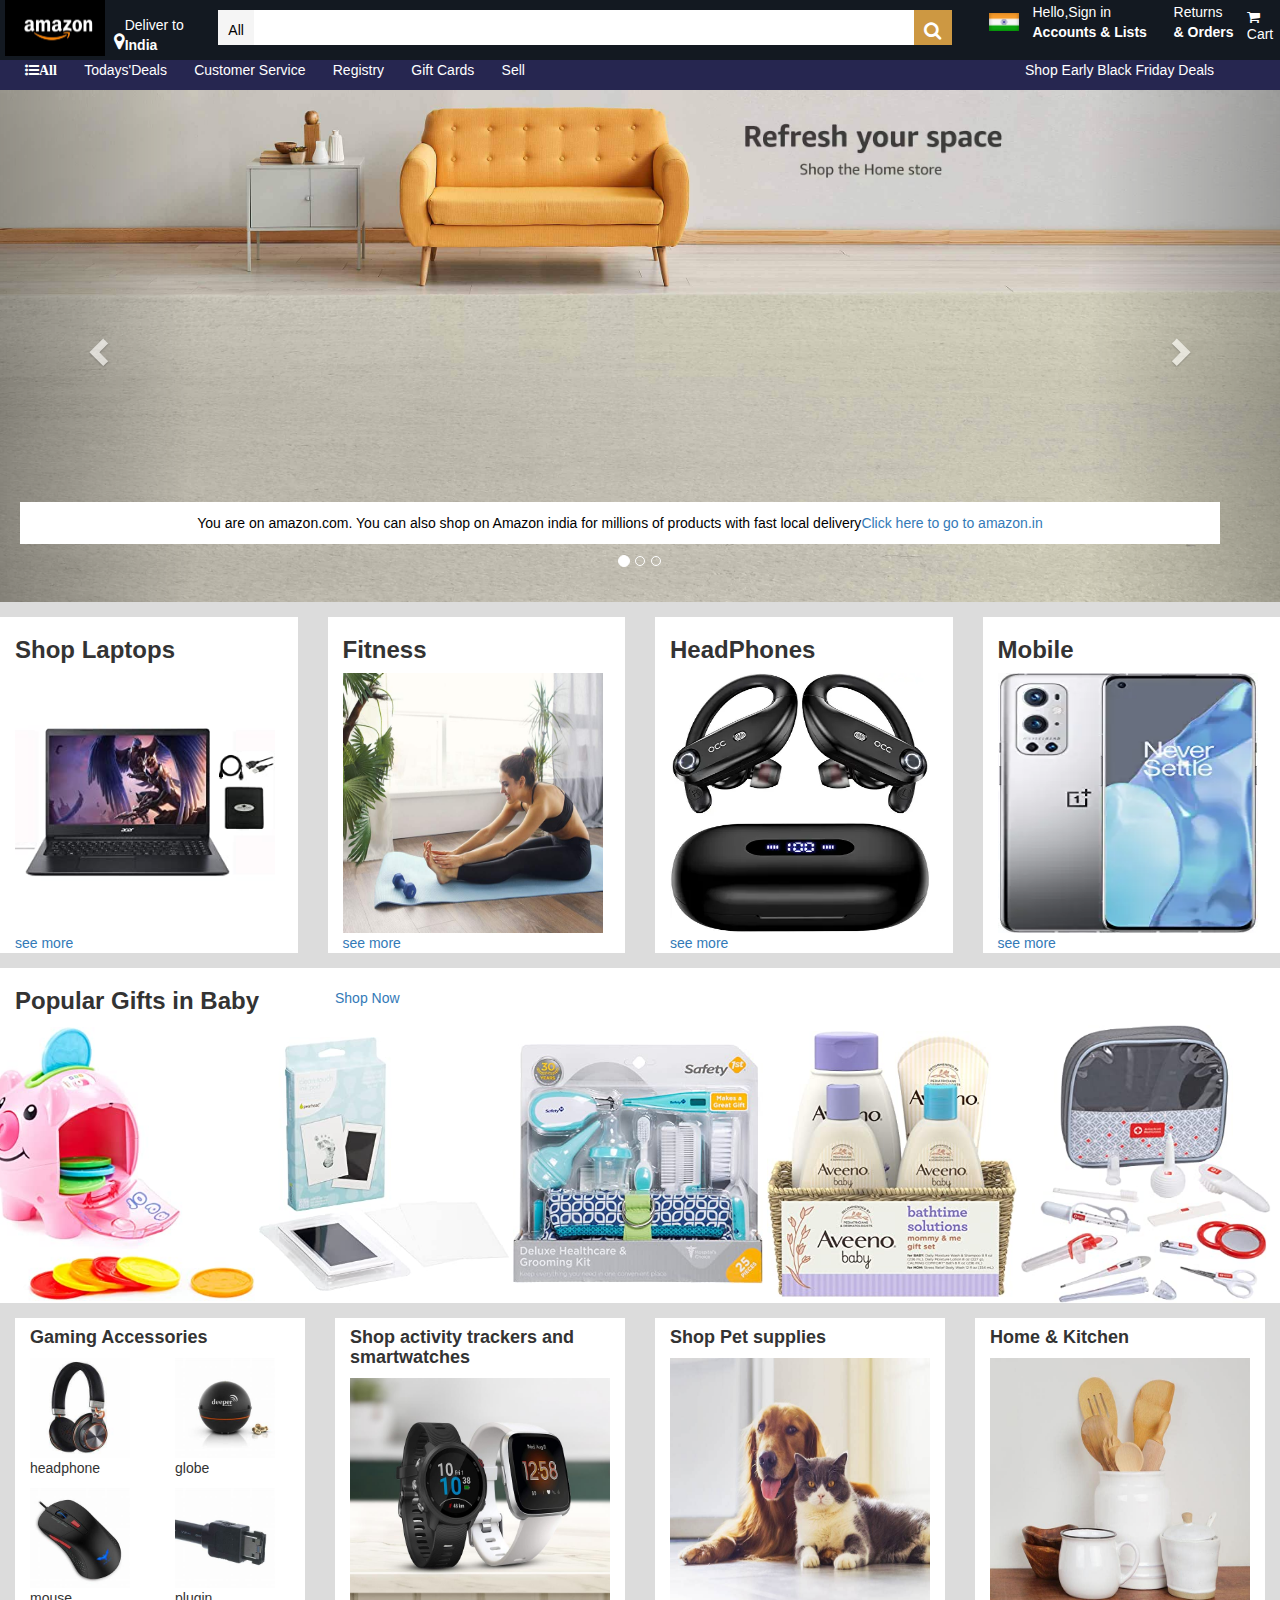
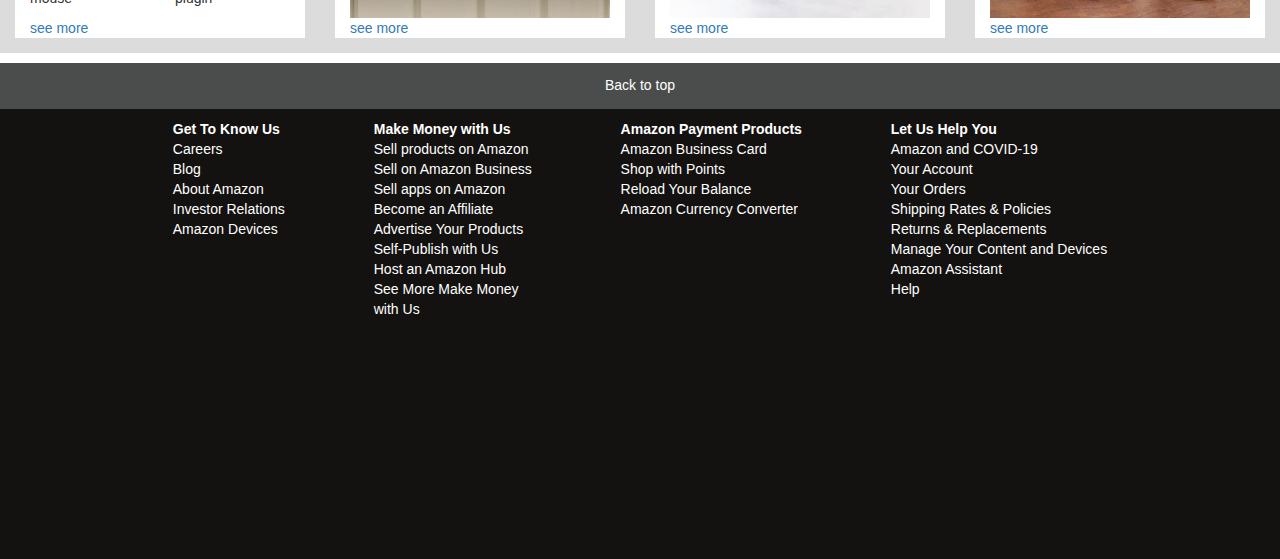
<file: index.html>
<!DOCTYPE html>
<html lang="en">

<head>
    <style>
        .cccc {
            border: 1px solid white;
            background: white;
            color: black;
            position: absolute;
            margin-top: -100px;
            padding: 10px;
            width: 1200px;
            margin-left: 20px;
            text-align: center;
        }
    </style>

    <title>Document</title>
    <link rel="stylesheet" href="https://cdnjs.cloudflare.com/ajax/libs/font-awesome/4.7.0/css/font-awesome.min.css">
    <link href="style.css" rel="stylesheet">
    <link rel="stylesheet" href="https://maxcdn.bootstrapcdn.com/bootstrap/3.4.1/css/bootstrap.min.css">
    <script src="https://ajax.googleapis.com/ajax/libs/jquery/3.5.1/jquery.min.js"></script>
    <script src="https://maxcdn.bootstrapcdn.com/bootstrap/3.4.1/js/bootstrap.min.js"></script>
    
    <link href="https://maxcdn.bootstrapcdn.com/bootstrap/4.5.2/css/bootstrap.min.css">
    <script src="https://ajax.googleapis.com/ajax/libs/jquery/3.5.1/jquery.min.js"></script>
    <script src="https://cdnjs.cloudflare.com/ajax/libs/popper.js/1.16.0/umd/popper.min.js"></script>
    <script src="https://maxcdn.bootstrapcdn.com/bootstrap/4.5.2/js/bootstrap.min.js"></script>


</head>
</head>

<body>
    <div class="main">
        <div class="header">
            <div class="row">
                <div class="col-sm-2 header_logo">
                    <div class="logo-1">
                        <a href="index.html"> <img src="images/amglogo.jpg" class="logo h11" alt=""></a>

                    </div>
                    <div class="head-data h11">
                        <i class="fa fa-map-marker fa-lg icon loc"></i>
                        <div class="content ">
                            <span class="text-white">Deliver to</span>
                            <span class="text-white"><b>India</b></span>
                        </div>
                    </div>

                </div>
                <div class="col-sm-7 header_input">
                    <span class="bg-secondary all">All</span>
                    <input class="input" type="text">
                    <div class="search">
                        <i class="fa fa-search fa-lg searchicon"></i>
                    </div>

                </div>
                <div class="col-sm-3 header_part3">
                    <div class="flag">
                        <img src="images/flag.jfif" width="30">
                    </div>
                    <div class="header_sign h11">
                        <a href="sign.html"><span class="hov">Hello,Sign in</span></a>
                        <a href="sign.html"><span><b class="hov">Accounts & Lists</b></span></a>
                    </div>
                    <div class="drop">
                        <i class="fas fa-caret-square-down"></i>
                    </div>


                    <div class="header_return h11">
                        <a href="signin.html"><span class="hov">Returns</span></a>
                        <a href="signin.html"><span><b class="hov">& Orders</b></span></a>
                    </div>
                    <div class="cart h11">
                        <i class="fa fa-shopping-cart" aria-hidden="true"></i>
                        <a href="cart.html"> <span class="hov">Cart</span></i></a>
                    </div>
                </div>
            </div>
        </div>
        <div class="row menu-bar">
            <div class="col">
                <ul class="list">
                    <div class="ss" style="width: 500px;">
                        <li><a href="#"><i class="fa fa-list-ul" aria-hidden="true"><b>All</b></i></a></li>
                        <li><a href="#" class="h11">Todays'Deals</a></li>
                        <li><a href="#" class="h11">Customer Service</a></li>
                        <li><a href="#" class="h11">Registry</a></li>
                        <li><a href="#" class="h11">Gift Cards</a></li>
                        <li><a href="#" class="h11">Sell</a></li>
                    </div>
                    <div class="last h11" style="text-align: right; margin-left:500px;">
                        <li><a href="#">Shop Early Black Friday Deals</a></li>
                    </div>
                </ul>
            </div>
        </div>
        <div>
            <div id="myCarousel" class="carousel slide" data-ride="carousel">
                <ol class="carousel-indicators">
                    <li data-target="#myCarousel" data-slide-to="0" class="active"></li>
                    <li data-target="#myCarousel" data-slide-to="1"></li>
                    <li data-target="#myCarousel" data-slide-to="2"></li>
                </ol>

                <!-- Wrapper for slides -->
                <div class="carousel-inner">
                    <div class="item active">
                        <img src="images/carosel5.jpg" alt="Los Angeles" style="width:100%;">
                    </div>

                    <div class="item">
                        <img src="images/carosel2.jpg" alt="Chicago" style="width:100%;">
                    </div>

                    <div class="item">
                        <img src="images/carosel1.jpg" alt="New york" style="width:100%;">
                    </div>
                </div>

                <!-- Left and right controls  -->
                <a class="left carousel-control" href="#myCarousel" data-slide="prev">
                    <span class="glyphicon glyphicon-chevron-left"></span>
                    <span class="sr-only">Previous</span>
                </a>
                <a class="right carousel-control" href="#myCarousel" data-slide="next">
                    <span class="glyphicon glyphicon-chevron-right"></span>
                    <span class="sr-only">Next</span>
                </a>
            </div>
        </div>
        <div class="middle">
            <p class="cccc">You are on amazon.com. You can also shop on Amazon india for millions of products with fast
                local delivery<a>Click here to go to amazon.in</a></p>
        </div>
        <div class="row">
            <div class="col-sm-3" style="border:15px solid gainsboro">
                <h3><b>Shop Laptops</b></h3>
                <img src="images/laptop11.jpg" width="260">
                <a href="product.html">see more</a>
            </div>
            <div class="col-sm-3" style="border:15px solid gainsboro">
                <h3><b>Fitness</b></h3>
                <img src="images/homefit.jpg" width="260" height="260">
                <a href="product2.html">see more</a>
            </div>
            <div class="col-sm-3" style="border:15px solid gainsboro">
                <h3><b>HeadPhones</b></h3>
                <img src="images/h2.png" width="260"height="260">
                <a href="#">see more</a>
            </div>
            <div class="col-sm-3" style="border:15px solid gainsboro">
                <h3><b>Mobile</b></h3>
                <img src="images/m6.png" width="260" height="260">
                <a href="product1.html">see more</a>
            </div>
        </div>
        <!-- //gaming for babies// -->
        <div class="row container-fluid">
            <div class="col-sm-3">
                <h3><b>Popular Gifts in Baby</b></h3>
            </div>
            <div class="col-sm-1"><br><a href="#">Shop Now</a></div></div>
        </div>
        <div class="row">
            <div class="col">
                <img src="images/b1.jpg" width="270px">
                <img src="images/b2.jpg" width="250px">
                <img src="images/b3.jpg" width="250px">
                <img src="images/b4.jpg" width="250px">
                <img src="images/b5.jpg" width="250px">
            </div>
        </div>
        <div class="row container-fluid">
            <div class="col-sm-3" style="border:15px solid gainsboro">
                <h4><b>Gaming Accessories</b></h4>
                <div class="row">
                    <div class="col-sm-6">
                        <img src="images/gam6.jfif" width="100">
                        <p>headphone</p>
                    </div>
                    <div class="col-sm-6">
                        <img src="images/gam2.jfif" width="100">
                        <p>globe</p>
                    </div>
                </div>
                <div class="row">
                    <div class="col-sm-6">
                        <img src="images/gam3.jfif" width="100">
                        <p>mouse</p>
                    </div>
                    <div class="col-sm-6">
                        <img src="images/gam5.jfif" width="100">
                        <p>plugin</p>
                    </div>
                </div>
                <a href="#">see more</a>
            </div>
            <div class="col-sm-3" style="border:15px solid gainsboro">
                <h4><b>Shop activity trackers and smartwatches</b></h4>
                <img src="images/watch.jpg" width="260"  height="240">
                <a href="#">see more</a>
            </div>
            <div class="col-sm-3" style="border:15px solid gainsboro">
                <h4><b>Shop Pet supplies</b></h4>
                <img src="images/pet.jpg" width="260" height="260">
                <a href="#">see more</a>
            </div>
            <div class="col-sm-3" style="border:15px solid gainsboro">
                <h4><b>Home & Kitchen</b></h4>
                <img src="images/kitchen.jpg" width="260" height="260">
                <a href="#">see more</a>
            </div>
        </div>

        <div class="footer">
            <div class="row p-4" style="margin-bottom: -10px;">
                <h5 class='text'>Back to top</h5>
            </div>
            <div class='row row_footer2'>
                <div class='col col_foot1'>
                    <span><b>Get To Know Us</b></span>
                    <span>Careers</span>
                    <span>Blog</span>
                    <span>About Amazon</span>
                    <span>Investor Relations</span>
                    <span>Amazon Devices</span>
                </div>
                <div class='col col_foot2'>
                    <span><b>Make Money with Us</b></span>
                    <span>Sell products on Amazon</span>
                    <span>Sell on Amazon Business</span>
                    <span>Sell apps on Amazon</span>
                    <span>Become an Affiliate</span>
                    <span>Advertise Your Products</span>
                    <span>Self-Publish with Us</span>
                    <span>Host an Amazon Hub</span>
                    <span>See More Make Money </span>
                    <span>with Us</span>

                </div>
                <div class='col col_foot3'>
                    <span><b>Amazon Payment Products</b></span>
                    <span>Amazon Business Card</span>
                    <span>Shop with Points</span>
                    <span>Reload Your Balance</span>
                    <span>Amazon Currency Converter</span>

                </div>
                <div class='col col_foot4'>
                    <span><b>Let Us Help You</b></span>
                    <span>Amazon and COVID-19</span>
                    <span> Your Account</span>
                    <span>Your Orders</span>
                    <span>Shipping Rates & Policies</span>
                    <span>Returns & Replacements</span>
                    <span>Manage Your Content and Devices</span>
                    <span> Amazon Assistant</span>
                    <span>Help</span>
                </div>
            </div>

        </div>
    </div>
</body>

</html>
</file>
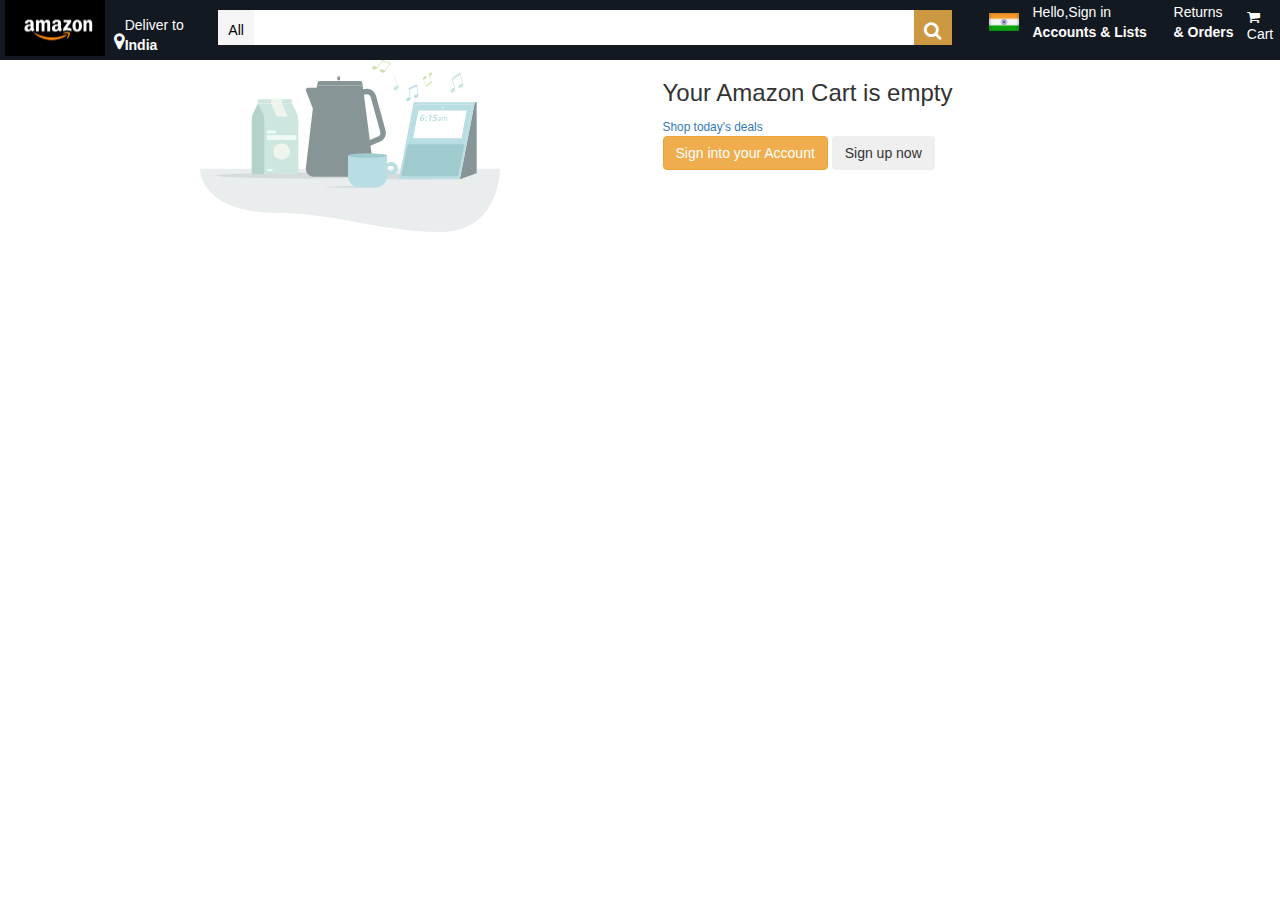
<file: cart.html>
<!DOCTYPE html>
<html lang="en">
<head>
    <meta charset="UTF-8">
    <meta http-equiv="X-UA-Compatible" content="IE=edge">
    <meta name="viewport" content="width=device-width, initial-scale=1.0">
    <title>Document</title>
    <link rel="stylesheet" href="https://cdnjs.cloudflare.com/ajax/libs/font-awesome/4.7.0/css/font-awesome.min.css">
    <link href="style.css" rel="stylesheet">
    <link rel="stylesheet" href="https://maxcdn.bootstrapcdn.com/bootstrap/3.4.1/css/bootstrap.min.css">
    <script src="https://ajax.googleapis.com/ajax/libs/jquery/3.5.1/jquery.min.js"></script>
    <script src="https://maxcdn.bootstrapcdn.com/bootstrap/3.4.1/js/bootstrap.min.js"></script>
    <link href="https://maxcdn.bootstrapcdn.com/bootstrap/4.5.2/css/bootstrap.min.css">
    <script src="https://ajax.googleapis.com/ajax/libs/jquery/3.5.1/jquery.min.js"></script>
    <script src="https://cdnjs.cloudflare.com/ajax/libs/popper.js/1.16.0/umd/popper.min.js"></script>
    <script src="https://maxcdn.bootstrapcdn.com/bootstrap/4.5.2/js/bootstrap.min.js"></script>
</head>
<body>
    <div class="header">
        <div class="row">
            <div class="col-sm-2 header_logo">
                <div class="logo-1">
                    <a href="index.html"> <img src="images/amglogo.jpg" class="logo h11" alt=""></a>

                </div>
                <div class="head-data h11">
                    <i class="fa fa-map-marker fa-lg icon loc"></i>
                    <div class="content ">
                        <span class="text-white">Deliver to</span>
                        <span class="text-white"><b>India</b></span>
                    </div>
                </div>

            </div>
            <div class="col-sm-7 header_input">
                <span class="bg-secondary all">All</span>
                <input class="input" type="text">
                <div class="search">
                    <i class="fa fa-search fa-lg searchicon"></i>
                </div>

            </div>
            <div class="col-sm-3 header_part3">
                <div class="flag">
                    <img src="images/flag.jfif" width="30">
                </div>
                <div class="header_sign h11">
                    <a href="sign.html"><span class="hov">Hello,Sign in</span></a>
                    <a href="sign.html"><span><b class="hov">Accounts & Lists</b></span></a>
                </div>
                <div class="drop">
                    <i class="fas fa-caret-square-down"></i>
                </div>


                <div class="header_return h11">
                    <a href="signin.html"><span class="hov">Returns</span></a>
                    <a href="signin.html"><span><b class="hov">& Orders</b></span></a>
                </div>
                <div class="cart h11">
                    <i class="fa fa-shopping-cart" aria-hidden="true"></i>
                   <a href="cart.html"> <span class="hov">Cart</span></i></a>
                </div>
            </div>
        </div>
    </div>
   <div class="cartbox" style="margin-left: 200px;">
    <div class="row">
        <div class="col-sm-5">
            <img src="images/mug.svg" width="300px">
        </div>
        <div class="col-sm-6">
            <h3>Your Amazon Cart is empty</h3>
           <a href="#"> <small> Shop today's deals</small></a>
           <div class="signup">
            <button type="button" class="btn btn-warning">Sign into your Account</button>
            <button type="button" class="btn btn-light">Sign up now</button>
           </div>
        </div>
    </div>
   </div>
</body>
</html>
</file>
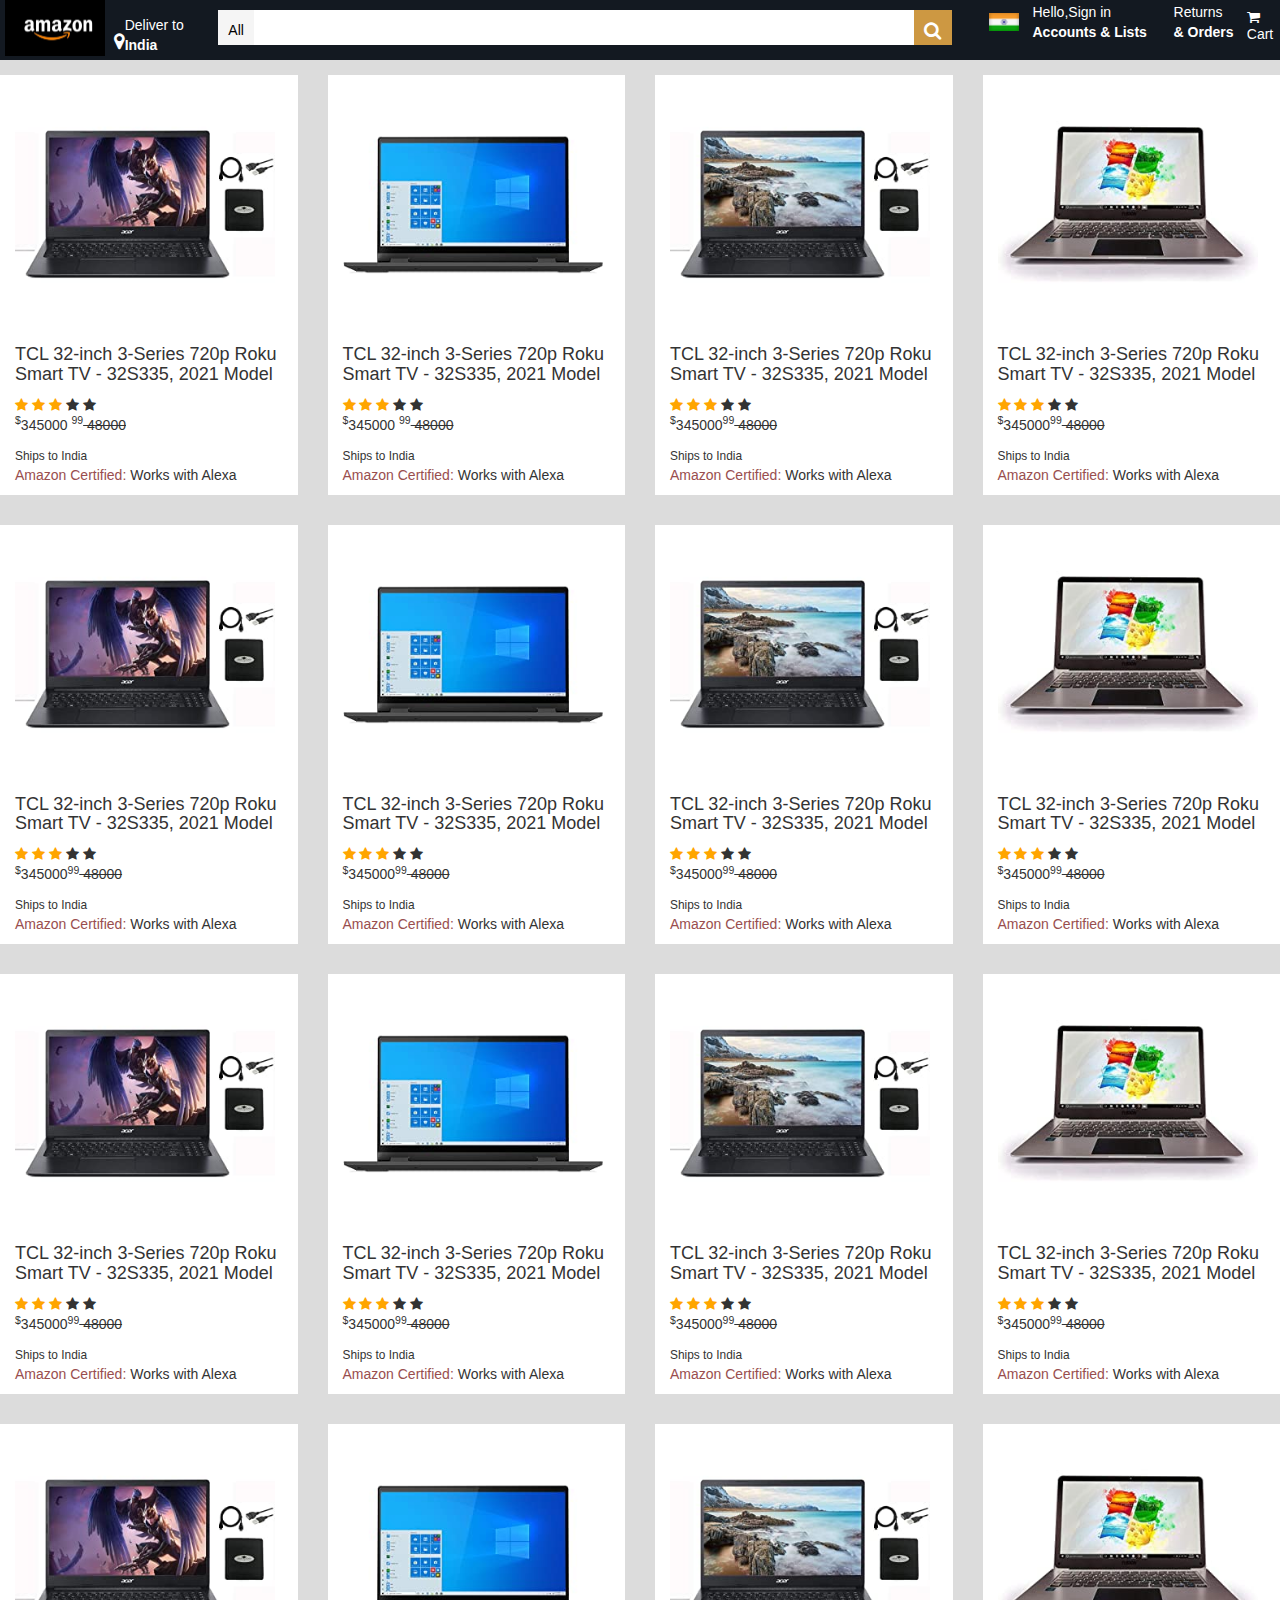
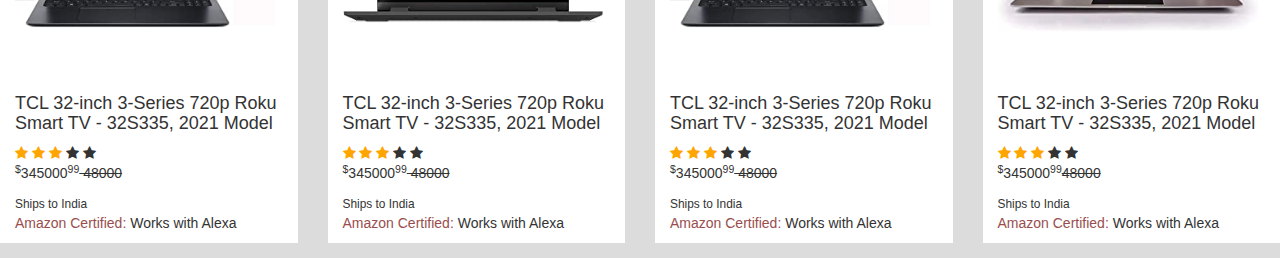
<file: product.html>
<!DOCTYPE html>
<html lang="en">
<head>
    <style>
        .checked {
  color: orange;
}
    </style>
    <meta charset="UTF-8">
    <meta http-equiv="X-UA-Compatible" content="IE=edge">
    <meta name="viewport" content="width=device-width, initial-scale=1.0">
    <title>Document</title>
    <link rel="stylesheet" href="https://cdnjs.cloudflare.com/ajax/libs/font-awesome/4.7.0/css/font-awesome.min.css">
    <link href="style.css" rel="stylesheet">
    <link rel="stylesheet" href="https://maxcdn.bootstrapcdn.com/bootstrap/3.4.1/css/bootstrap.min.css">
    <script src="https://ajax.googleapis.com/ajax/libs/jquery/3.5.1/jquery.min.js"></script>
    <script src="https://maxcdn.bootstrapcdn.com/bootstrap/3.4.1/js/bootstrap.min.js"></script>
    <link href="https://maxcdn.bootstrapcdn.com/bootstrap/4.5.2/css/bootstrap.min.css">
    <script src="https://ajax.googleapis.com/ajax/libs/jquery/3.5.1/jquery.min.js"></script>
    <script src="https://cdnjs.cloudflare.com/ajax/libs/popper.js/1.16.0/umd/popper.min.js"></script>
    <script src="https://maxcdn.bootstrapcdn.com/bootstrap/4.5.2/js/bootstrap.min.js"></script>
</head>
<body>
    <div class="header">
        <div class="row">
            <div class="col-sm-2 header_logo">
                <div class="logo-1">
                    <a href="index.html"> <img src="images/amglogo.jpg" class="logo h11" alt=""></a>

                </div>
                <div class="head-data h11">
                    <i class="fa fa-map-marker fa-lg icon loc"></i>
                    <div class="content ">
                        <span class="text-white">Deliver to</span>
                        <span class="text-white"><b>India</b></span>
                    </div>
                </div>

            </div>
            <div class="col-sm-7 header_input">
                <span class="bg-secondary all">All</span>
                <input class="input" type="text">
                <div class="search">
                    <i class="fa fa-search fa-lg searchicon"></i>
                </div>

            </div>
            <div class="col-sm-3 header_part3">
                <div class="flag">
                    <img src="images/flag.jfif" width="30">
                </div>
                <div class="header_sign h11">
                    <a href="sign.html"><span class="hov">Hello,Sign in</span></a>
                    <a href="sign.html"><span><b class="hov">Accounts & Lists</b></span></a>
                </div>
                <div class="drop">
                    <i class="fas fa-caret-square-down"></i>
                </div>


                <div class="header_return h11">
                    <a href="signin.html"><span class="hov">Returns</span></a>
                    <a href="signin.html"><span><b class="hov">& Orders</b></span></a>
                </div>
                <div class="cart h11">
                    <i class="fa fa-shopping-cart" aria-hidden="true"></i>
                   <a href="cart.html"> <span class="hov">Cart</span></i></a>
                </div>
            </div>
        </div>
    </div>
<!-- @@@@@@@@@@@@@@@@@@@@@@@@@@@@@@@@@@@@@@@@@@@@@@@@ -->
    <div class="row mt-5">
        <div class="col-sm-3"style="border:15px solid gainsboro" >
            <img src="images/laptop11.jpg"width="260">
            <h4>TCL 32-inch 3-Series 720p Roku Smart TV - 32S335, 2021 Model</h4>
            <span class="fa fa-star checked"></span>
<span class="fa fa-star checked"></span>
<span class="fa fa-star checked"></span>
<span class="fa fa-star"></span>
<span class="fa fa-star"></span>
            <p><sup>$</sup>345000 <sup>99</sup><del>  48000</del></p>
            <small>Ships to India</small>
            <p><a style="color: rgb(153, 78, 78);">Amazon Certified:</a> Works with Alexa</p>
        </div>
        <div class="col-sm-3" style="border:15px solid gainsboro" >
            <img src="images/laptop12.jpg"width="260">
            <h4>TCL 32-inch 3-Series 720p Roku Smart TV - 32S335, 2021 Model</h4>
            <span class="fa fa-star checked"></span>
            <span class="fa fa-star checked"></span>
            <span class="fa fa-star checked"></span>
            <span class="fa fa-star"></span>
            <span class="fa fa-star"></span>
            <p><sup>$</sup>345000 <sup>99</sup><del>  48000</del></p>
            <small>Ships to India</small>
            <p><a style="color: rgb(153, 78, 78);">Amazon Certified:</a> Works with Alexa</p>
        </div>
        <div class="col-sm-3" style="border:15px solid gainsboro">
            <img src="images/laptop4.jpg" width="260">
            <h4>TCL 32-inch 3-Series 720p Roku Smart TV - 32S335, 2021 Model</h4>
            <span class="fa fa-star checked"></span>
            <span class="fa fa-star checked"></span>
            <span class="fa fa-star checked"></span>
            <span class="fa fa-star"></span>
            <span class="fa fa-star"></span>
            <p><sup>$</sup>345000<sup>99</sup><del>  48000</del></p>
            <small>Ships to India</small>
            <p><a style="color: rgb(153, 78, 78);">Amazon Certified:</a> Works with Alexa</p>
        </div>
        <div class="col-sm-3" style="border:15px solid gainsboro">
            <img src="images/laptop8.jpg"width="260">
            <h4>TCL 32-inch 3-Series 720p Roku Smart TV - 32S335, 2021 Model</h4>
            <span class="fa fa-star checked"></span>
            <span class="fa fa-star checked"></span>
            <span class="fa fa-star checked"></span>
            <span class="fa fa-star"></span>
            <span class="fa fa-star"></span>
            <p><sup>$</sup>345000<sup>99</sup><del>  48000</del></p>
            <small>Ships to India</small>
            <p><a style="color: rgb(153, 78, 78);">Amazon Certified:</a> Works with Alexa</p>
        </div>
    </div>
    <div class="row">
        <div class="col-sm-3"style="border:15px solid gainsboro" >
            <img src="images/laptop11.jpg"width="260">
            <h4>TCL 32-inch 3-Series 720p Roku Smart TV - 32S335, 2021 Model</h4>
            <span class="fa fa-star checked"></span>
            <span class="fa fa-star checked"></span>
            <span class="fa fa-star checked"></span>
            <span class="fa fa-star"></span>
            <span class="fa fa-star"></span>
            <p><sup>$</sup>345000<sup>99</sup><del>  48000</del></p>
            <small>Ships to India</small>
            <p><a style="color: rgb(153, 78, 78);">Amazon Certified:</a> Works with Alexa</p>
        </div>
        <div class="col-sm-3" style="border:15px solid gainsboro" >
            <img src="images/laptop12.jpg"width="260">
            <h4>TCL 32-inch 3-Series 720p Roku Smart TV - 32S335, 2021 Model</h4>
            <span class="fa fa-star checked"></span>
            <span class="fa fa-star checked"></span>
            <span class="fa fa-star checked"></span>
            <span class="fa fa-star"></span>
            <span class="fa fa-star"></span>
            <p><sup>$</sup>345000<sup>99</sup><del>  48000</del></p>
            <small>Ships to India</small>
            <p><a style="color: rgb(153, 78, 78);">Amazon Certified:</a> Works with Alexa</p>
        </div>
        <div class="col-sm-3" style="border:15px solid gainsboro">
            <img src="images/laptop4.jpg" width="260">
            <h4>TCL 32-inch 3-Series 720p Roku Smart TV - 32S335, 2021 Model</h4>
            <span class="fa fa-star checked"></span>
            <span class="fa fa-star checked"></span>
            <span class="fa fa-star checked"></span>
            <span class="fa fa-star"></span>
            <span class="fa fa-star"></span>
            <p><sup>$</sup>345000<sup>99</sup><del>  48000</del></p>
            <small>Ships to India</small>
            <p><a style="color: rgb(153, 78, 78);">Amazon Certified:</a> Works with Alexa</p>
        </div>
        <div class="col-sm-3" style="border:15px solid gainsboro">
            <img src="images/laptop8.jpg"width="260">
            <h4>TCL 32-inch 3-Series 720p Roku Smart TV - 32S335, 2021 Model</h4>
            <span class="fa fa-star checked"></span>
            <span class="fa fa-star checked"></span>
            <span class="fa fa-star checked"></span>
            <span class="fa fa-star"></span>
            <span class="fa fa-star"></span>
            <p><sup>$</sup>345000<sup>99</sup><del>  48000</del></p>
            <small>Ships to India</small>
            <p><a style="color: rgb(153, 78, 78);">Amazon Certified:</a> Works with Alexa</p>
        </div>
    </div>
    <div class="row">
        <div class="col-sm-3"style="border:15px solid gainsboro" >
            <img src="images/laptop11.jpg"width="260">
            <h4>TCL 32-inch 3-Series 720p Roku Smart TV - 32S335, 2021 Model</h4>
            <span class="fa fa-star checked"></span>
            <span class="fa fa-star checked"></span>
            <span class="fa fa-star checked"></span>
            <span class="fa fa-star"></span>
            <span class="fa fa-star"></span>
            <p><sup>$</sup>345000<sup>99</sup><del>  48000</del></p>
            <small>Ships to India</small>
            <p><a style="color: rgb(153, 78, 78);">Amazon Certified:</a> Works with Alexa</p>
        </div>
        <div class="col-sm-3" style="border:15px solid gainsboro" >
            <img src="images/laptop12.jpg"width="260">
            <h4>TCL 32-inch 3-Series 720p Roku Smart TV - 32S335, 2021 Model</h4>
            <span class="fa fa-star checked"></span>
            <span class="fa fa-star checked"></span>
            <span class="fa fa-star checked"></span>
            <span class="fa fa-star"></span>
            <span class="fa fa-star"></span>
            <p><sup>$</sup>345000<sup>99</sup><del>  48000</del></p>
            <small>Ships to India</small>
            <p><a style="color: rgb(153, 78, 78);">Amazon Certified:</a> Works with Alexa</p>
        </div>
        <div class="col-sm-3" style="border:15px solid gainsboro">
            <img src="images/laptop4.jpg" width="260">
            <h4>TCL 32-inch 3-Series 720p Roku Smart TV - 32S335, 2021 Model</h4>
            <span class="fa fa-star checked"></span>
            <span class="fa fa-star checked"></span>
            <span class="fa fa-star checked"></span>
            <span class="fa fa-star"></span>
            <span class="fa fa-star"></span>
            <p><sup>$</sup>345000<sup>99</sup><del>  48000</del></p>
            <small>Ships to India</small>
            <p><a style="color: rgb(153, 78, 78);">Amazon Certified:</a> Works with Alexa</p>
        </div>
        <div class="col-sm-3" style="border:15px solid gainsboro">
            <img src="images/laptop8.jpg"width="260">
            <h4>TCL 32-inch 3-Series 720p Roku Smart TV - 32S335, 2021 Model</h4>
            <span class="fa fa-star checked"></span>
            <span class="fa fa-star checked"></span>
            <span class="fa fa-star checked"></span>
            <span class="fa fa-star"></span>
            <span class="fa fa-star"></span>
            <p><sup>$</sup>345000<sup>99</sup><del>  48000</del></p>
            <small>Ships to India</small>
            <p><a style="color: rgb(153, 78, 78);">Amazon Certified:</a> Works with Alexa</p>
        </div>
    </div>
    <div class="row">
        <div class="col-sm-3"style="border:15px solid gainsboro" >
            <img src="images/laptop11.jpg"width="260">
            <h4>TCL 32-inch 3-Series 720p Roku Smart TV - 32S335, 2021 Model</h4>
            <span class="fa fa-star checked"></span>
            <span class="fa fa-star checked"></span>
            <span class="fa fa-star checked"></span>
            <span class="fa fa-star"></span>
            <span class="fa fa-star"></span>
            <p><sup>$</sup>345000<sup>99</sup><del>  48000</del></p>
            <small>Ships to India</small>
            <p><a style="color: rgb(153, 78, 78);">Amazon Certified:</a> Works with Alexa</p>
        </div>
        <div class="col-sm-3" style="border:15px solid gainsboro" >
            <img src="images/laptop12.jpg"width="260">
            <h4>TCL 32-inch 3-Series 720p Roku Smart TV - 32S335, 2021 Model</h4>
            <span class="fa fa-star checked"></span>
            <span class="fa fa-star checked"></span>
            <span class="fa fa-star checked"></span>
            <span class="fa fa-star"></span>
            <span class="fa fa-star"></span>
            <p><sup>$</sup>345000<sup>99</sup><del>  48000</del></p>
            <small>Ships to India</small>
            <p><a style="color: rgb(153, 78, 78);">Amazon Certified:</a> Works with Alexa</p>
        </div>
        <div class="col-sm-3" style="border:15px solid gainsboro">
            <img src="images/laptop4.jpg" width="260">
            <h4>TCL 32-inch 3-Series 720p Roku Smart TV - 32S335, 2021 Model</h4>
            <span class="fa fa-star checked"></span>
            <span class="fa fa-star checked"></span>
            <span class="fa fa-star checked"></span>
            <span class="fa fa-star"></span>
            <span class="fa fa-star"></span>
            <p><sup>$</sup>345000<sup>99</sup><del>  48000</del></p>
            <small>Ships to India</small>
            <p><a style="color: rgb(153, 78, 78);">Amazon Certified:</a> Works with Alexa</p>
        </div>
        <div class="col-sm-3" style="border:15px solid gainsboro">
            <img src="images/laptop8.jpg"width="260">
            <h4>TCL 32-inch 3-Series 720p Roku Smart TV - 32S335, 2021 Model</h4>
            <span class="fa fa-star checked"></span>
            <span class="fa fa-star checked"></span>
            <span class="fa fa-star checked"></span>
            <span class="fa fa-star"></span>
            <span class="fa fa-star"></span>
            <p><sup>$</sup>345000<sup>99</sup><del>48000</del></p>
            <small>Ships to India</small>
            <p><a style="color: rgb(153, 78, 78);">Amazon Certified:</a> Works with Alexa</p>
        </div>
    </div>
</body>
</html>
</file>
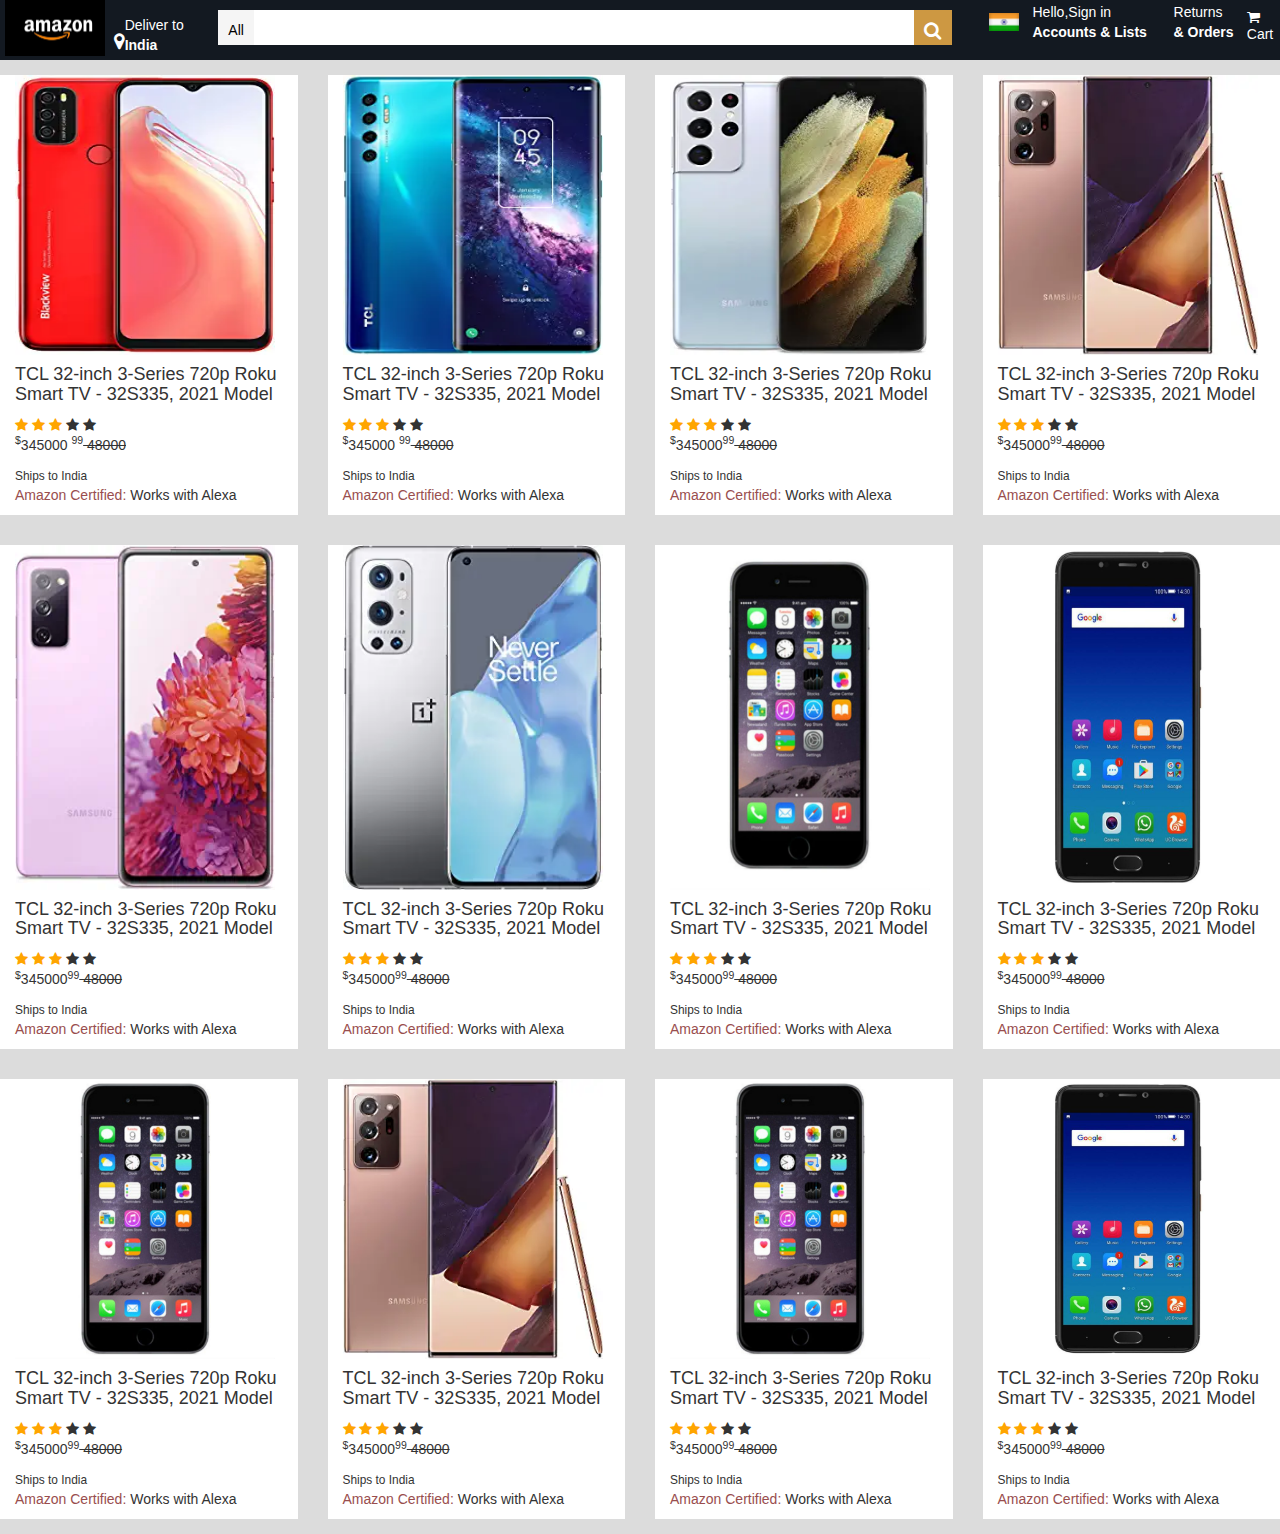
<file: product1.html>
<!DOCTYPE html>
<html lang="en">
<head>
    <style>
        .checked {
  color: orange;
}
    </style>
    <meta charset="UTF-8">
    <meta http-equiv="X-UA-Compatible" content="IE=edge">
    <meta name="viewport" content="width=device-width, initial-scale=1.0">
    <title>Document</title>
    <link rel="stylesheet" href="https://cdnjs.cloudflare.com/ajax/libs/font-awesome/4.7.0/css/font-awesome.min.css">
    <link href="style.css" rel="stylesheet">
    <link rel="stylesheet" href="https://maxcdn.bootstrapcdn.com/bootstrap/3.4.1/css/bootstrap.min.css">
    <script src="https://ajax.googleapis.com/ajax/libs/jquery/3.5.1/jquery.min.js"></script>
    <script src="https://maxcdn.bootstrapcdn.com/bootstrap/3.4.1/js/bootstrap.min.js"></script>
    <link href="https://maxcdn.bootstrapcdn.com/bootstrap/4.5.2/css/bootstrap.min.css">
    <script src="https://ajax.googleapis.com/ajax/libs/jquery/3.5.1/jquery.min.js"></script>
    <script src="https://cdnjs.cloudflare.com/ajax/libs/popper.js/1.16.0/umd/popper.min.js"></script>
    <script src="https://maxcdn.bootstrapcdn.com/bootstrap/4.5.2/js/bootstrap.min.js"></script>
</head>
<body>
    <div class="header">
        <div class="row">
            <div class="col-sm-2 header_logo">
                <div class="logo-1">
                    <a href="index.html"> <img src="images/amglogo.jpg" class="logo h11" alt=""></a>

                </div>
                <div class="head-data h11">
                    <i class="fa fa-map-marker fa-lg icon loc"></i>
                    <div class="content ">
                        <span class="text-white">Deliver to</span>
                        <span class="text-white"><b>India</b></span>
                    </div>
                </div>

            </div>
            <div class="col-sm-7 header_input">
                <span class="bg-secondary all">All</span>
                <input class="input" type="text">
                <div class="search">
                    <i class="fa fa-search fa-lg searchicon"></i>
                </div>

            </div>
            <div class="col-sm-3 header_part3">
                <div class="flag">
                    <img src="images/flag.jfif" width="30">
                </div>
                <div class="header_sign h11">
                    <a href="sign.html"><span class="hov">Hello,Sign in</span></a>
                    <a href="sign.html"><span><b class="hov">Accounts & Lists</b></span></a>
                </div>
                <div class="drop">
                    <i class="fas fa-caret-square-down"></i>
                </div>


                <div class="header_return h11">
                    <a href="signin.html"><span class="hov">Returns</span></a>
                    <a href="signin.html"><span><b class="hov">& Orders</b></span></a>
                </div>
                <div class="cart h11">
                    <i class="fa fa-shopping-cart" aria-hidden="true"></i>
                   <a href="cart.html"> <span class="hov">Cart</span></i></a>
                </div>
            </div>
        </div>
    </div>
<!-- @@@@@@@@@@@@@@@@@@@@@@@@@@@@@@@@@@@@@@@@@@@@@@@@ -->
    <div class="row mt-5">
        <div class="col-sm-3"style="border:15px solid gainsboro" >
            <img src="images/m1.webp"width="260" height="280">
            <h4>TCL 32-inch 3-Series 720p Roku Smart TV - 32S335, 2021 Model</h4>
            <span class="fa fa-star checked"></span>
<span class="fa fa-star checked"></span>
<span class="fa fa-star checked"></span>
<span class="fa fa-star"></span>
<span class="fa fa-star"></span>
            <p><sup>$</sup>345000 <sup>99</sup><del>  48000</del></p>
            <small>Ships to India</small>
            <p><a style="color: rgb(153, 78, 78);">Amazon Certified:</a> Works with Alexa</p>
        </div>
        <div class="col-sm-3" style="border:15px solid gainsboro" >
            <img src="images/m2.webp"width="260" height="280">
            <h4>TCL 32-inch 3-Series 720p Roku Smart TV - 32S335, 2021 Model</h4>
            <span class="fa fa-star checked"></span>
            <span class="fa fa-star checked"></span>
            <span class="fa fa-star checked"></span>
            <span class="fa fa-star"></span>
            <span class="fa fa-star"></span>
            <p><sup>$</sup>345000 <sup>99</sup><del>  48000</del></p>
            <small>Ships to India</small>
            <p><a style="color: rgb(153, 78, 78);">Amazon Certified:</a> Works with Alexa</p>
        </div>
        <div class="col-sm-3" style="border:15px solid gainsboro">
            <img src="images/m3.png" width="260" height="280">
            <h4>TCL 32-inch 3-Series 720p Roku Smart TV - 32S335, 2021 Model</h4>
            <span class="fa fa-star checked"></span>
            <span class="fa fa-star checked"></span>
            <span class="fa fa-star checked"></span>
            <span class="fa fa-star"></span>
            <span class="fa fa-star"></span>
            <p><sup>$</sup>345000<sup>99</sup><del>  48000</del></p>
            <small>Ships to India</small>
            <p><a style="color: rgb(153, 78, 78);">Amazon Certified:</a> Works with Alexa</p>
        </div>
        <div class="col-sm-3" style="border:15px solid gainsboro">
            <img src="images/m4.png"width="260"height="280">
            <h4>TCL 32-inch 3-Series 720p Roku Smart TV - 32S335, 2021 Model</h4>
            <span class="fa fa-star checked"></span>
            <span class="fa fa-star checked"></span>
            <span class="fa fa-star checked"></span>
            <span class="fa fa-star"></span>
            <span class="fa fa-star"></span>
            <p><sup>$</sup>345000<sup>99</sup><del>  48000</del></p>
            <small>Ships to India</small>
            <p><a style="color: rgb(153, 78, 78);">Amazon Certified:</a> Works with Alexa</p>
        </div>
    </div>
    <div class="row">
        <div class="col-sm-3"style="border:15px solid gainsboro" >
            <img src="images/m5.png"width="260"height="345">
            <h4>TCL 32-inch 3-Series 720p Roku Smart TV - 32S335, 2021 Model</h4>
            <span class="fa fa-star checked"></span>
            <span class="fa fa-star checked"></span>
            <span class="fa fa-star checked"></span>
            <span class="fa fa-star"></span>
            <span class="fa fa-star"></span>
            <p><sup>$</sup>345000<sup>99</sup><del>  48000</del></p>
            <small>Ships to India</small>
            <p><a style="color: rgb(153, 78, 78);">Amazon Certified:</a> Works with Alexa</p>
        </div>
        <div class="col-sm-3" style="border:15px solid gainsboro" >
            <img src="images/m6.png"width="260" height="345">
            <h4>TCL 32-inch 3-Series 720p Roku Smart TV - 32S335, 2021 Model</h4>
            <span class="fa fa-star checked"></span>
            <span class="fa fa-star checked"></span>
            <span class="fa fa-star checked"></span>
            <span class="fa fa-star"></span>
            <span class="fa fa-star"></span>
            <p><sup>$</sup>345000<sup>99</sup><del>  48000</del></p>
            <small>Ships to India</small>
            <p><a style="color: rgb(153, 78, 78);">Amazon Certified:</a> Works with Alexa</p>
        </div>
        <div class="col-sm-3" style="border:15px solid gainsboro">
            <img src="images/mob1.jpg" width="260" height="345">
            <h4>TCL 32-inch 3-Series 720p Roku Smart TV - 32S335, 2021 Model</h4>
            <span class="fa fa-star checked"></span>
            <span class="fa fa-star checked"></span>
            <span class="fa fa-star checked"></span>
            <span class="fa fa-star"></span>
            <span class="fa fa-star"></span>
            <p><sup>$</sup>345000<sup>99</sup><del>  48000</del></p>
            <small>Ships to India</small>
            <p><a style="color: rgb(153, 78, 78);">Amazon Certified:</a> Works with Alexa</p>
        </div>
        <div class="col-sm-3" style="border:15px solid gainsboro">
            <img src="images/mob2.jpeg"width="260"height="345">
            <h4>TCL 32-inch 3-Series 720p Roku Smart TV - 32S335, 2021 Model</h4>
            <span class="fa fa-star checked"></span>
            <span class="fa fa-star checked"></span>
            <span class="fa fa-star checked"></span>
            <span class="fa fa-star"></span>
            <span class="fa fa-star"></span>
            <p><sup>$</sup>345000<sup>99</sup><del>  48000</del></p>
            <small>Ships to India</small>
            <p><a style="color: rgb(153, 78, 78);">Amazon Certified:</a> Works with Alexa</p>
        </div>
    </div>
    <div class="row">
        <div class="col-sm-3"style="border:15px solid gainsboro" >
            <img src="images/mob3.jpeg"width="260"height="280">
            <h4>TCL 32-inch 3-Series 720p Roku Smart TV - 32S335, 2021 Model</h4>
            <span class="fa fa-star checked"></span>
            <span class="fa fa-star checked"></span>
            <span class="fa fa-star checked"></span>
            <span class="fa fa-star"></span>
            <span class="fa fa-star"></span>
            <p><sup>$</sup>345000<sup>99</sup><del>  48000</del></p>
            <small>Ships to India</small>
            <p><a style="color: rgb(153, 78, 78);">Amazon Certified:</a> Works with Alexa</p>
        </div>
        <div class="col-sm-3" style="border:15px solid gainsboro" >
            <img src="images/m4.png"width="260" height="280">
            <h4>TCL 32-inch 3-Series 720p Roku Smart TV - 32S335, 2021 Model</h4>
            <span class="fa fa-star checked"></span>
            <span class="fa fa-star checked"></span>
            <span class="fa fa-star checked"></span>
            <span class="fa fa-star"></span>
            <span class="fa fa-star"></span>
            <p><sup>$</sup>345000<sup>99</sup><del>  48000</del></p>
            <small>Ships to India</small>
            <p><a style="color: rgb(153, 78, 78);">Amazon Certified:</a> Works with Alexa</p>
        </div>
        <div class="col-sm-3" style="border:15px solid gainsboro">
            <img src="images/mob5.jpeg" width="260" height="280">
            <h4>TCL 32-inch 3-Series 720p Roku Smart TV - 32S335, 2021 Model</h4>
            <span class="fa fa-star checked"></span>
            <span class="fa fa-star checked"></span>
            <span class="fa fa-star checked"></span>
            <span class="fa fa-star"></span>
            <span class="fa fa-star"></span>
            <p><sup>$</sup>345000<sup>99</sup><del>  48000</del></p>
            <small>Ships to India</small>
            <p><a style="color: rgb(153, 78, 78);">Amazon Certified:</a> Works with Alexa</p>
        </div>
        <div class="col-sm-3" style="border:15px solid gainsboro">
            <img src="images/mob2.jpeg"width="260" height="280">
            <h4>TCL 32-inch 3-Series 720p Roku Smart TV - 32S335, 2021 Model</h4>
            <span class="fa fa-star checked"></span>
            <span class="fa fa-star checked"></span>
            <span class="fa fa-star checked"></span>
            <span class="fa fa-star"></span>
            <span class="fa fa-star"></span>
            <p><sup>$</sup>345000<sup>99</sup><del>  48000</del></p>
            <small>Ships to India</small>
            <p><a style="color: rgb(153, 78, 78);">Amazon Certified:</a> Works with Alexa</p>
        </div>
    </div>
    <!-- <div class="row">
        <div class="col-sm-3"style="border:15px solid gainsboro" >
            <img src="images/m4.png"width="260">
            <h4>TCL 32-inch 3-Series 720p Roku Smart TV - 32S335, 2021 Model</h4>
            <span class="fa fa-star checked"></span>
            <span class="fa fa-star checked"></span>
            <span class="fa fa-star checked"></span>
            <span class="fa fa-star"></span>
            <span class="fa fa-star"></span>
            <p><sup>$</sup>345000<sup>99</sup><del>  48000</del></p>
            <small>Ships to India</small>
            <p><a style="color: rgb(153, 78, 78);">Amazon Certified:</a> Works with Alexa</p>
        </div>
        <div class="col-sm-3" style="border:15px solid gainsboro" >
            <img src="images/m4.png"width="260">
            <h4>TCL 32-inch 3-Series 720p Roku Smart TV - 32S335, 2021 Model</h4>
            <span class="fa fa-star checked"></span>
            <span class="fa fa-star checked"></span>
            <span class="fa fa-star checked"></span>
            <span class="fa fa-star"></span>
            <span class="fa fa-star"></span>
            <p><sup>$</sup>345000<sup>99</sup><del>  48000</del></p>
            <small>Ships to India</small>
            <p><a style="color: rgb(153, 78, 78);">Amazon Certified:</a> Works with Alexa</p>
        </div>
        <div class="col-sm-3" style="border:15px solid gainsboro">
            <img src="images/m4.png" width="260">
            <h4>TCL 32-inch 3-Series 720p Roku Smart TV - 32S335, 2021 Model</h4>
            <span class="fa fa-star checked"></span>
            <span class="fa fa-star checked"></span>
            <span class="fa fa-star checked"></span>
            <span class="fa fa-star"></span>
            <span class="fa fa-star"></span>
            <p><sup>$</sup>345000<sup>99</sup><del>  48000</del></p>
            <small>Ships to India</small>
            <p><a style="color: rgb(153, 78, 78);">Amazon Certified:</a> Works with Alexa</p>
        </div>
        <div class="col-sm-3" style="border:15px solid gainsboro">
            <img src="images/m4.png"width="260">
            <h4>TCL 32-inch 3-Series 720p Roku Smart TV - 32S335, 2021 Model</h4>
            <span class="fa fa-star checked"></span>
            <span class="fa fa-star checked"></span>
            <span class="fa fa-star checked"></span>
            <span class="fa fa-star"></span>
            <span class="fa fa-star"></span>
            <p><sup>$</sup>345000<sup>99</sup><del>48000</del></p>
            <small>Ships to India</small>
            <p><a style="color: rgb(153, 78, 78);">Amazon Certified:</a> Works with Alexa</p>
        </div>
    </div> -->
</body>
</html>
</file>
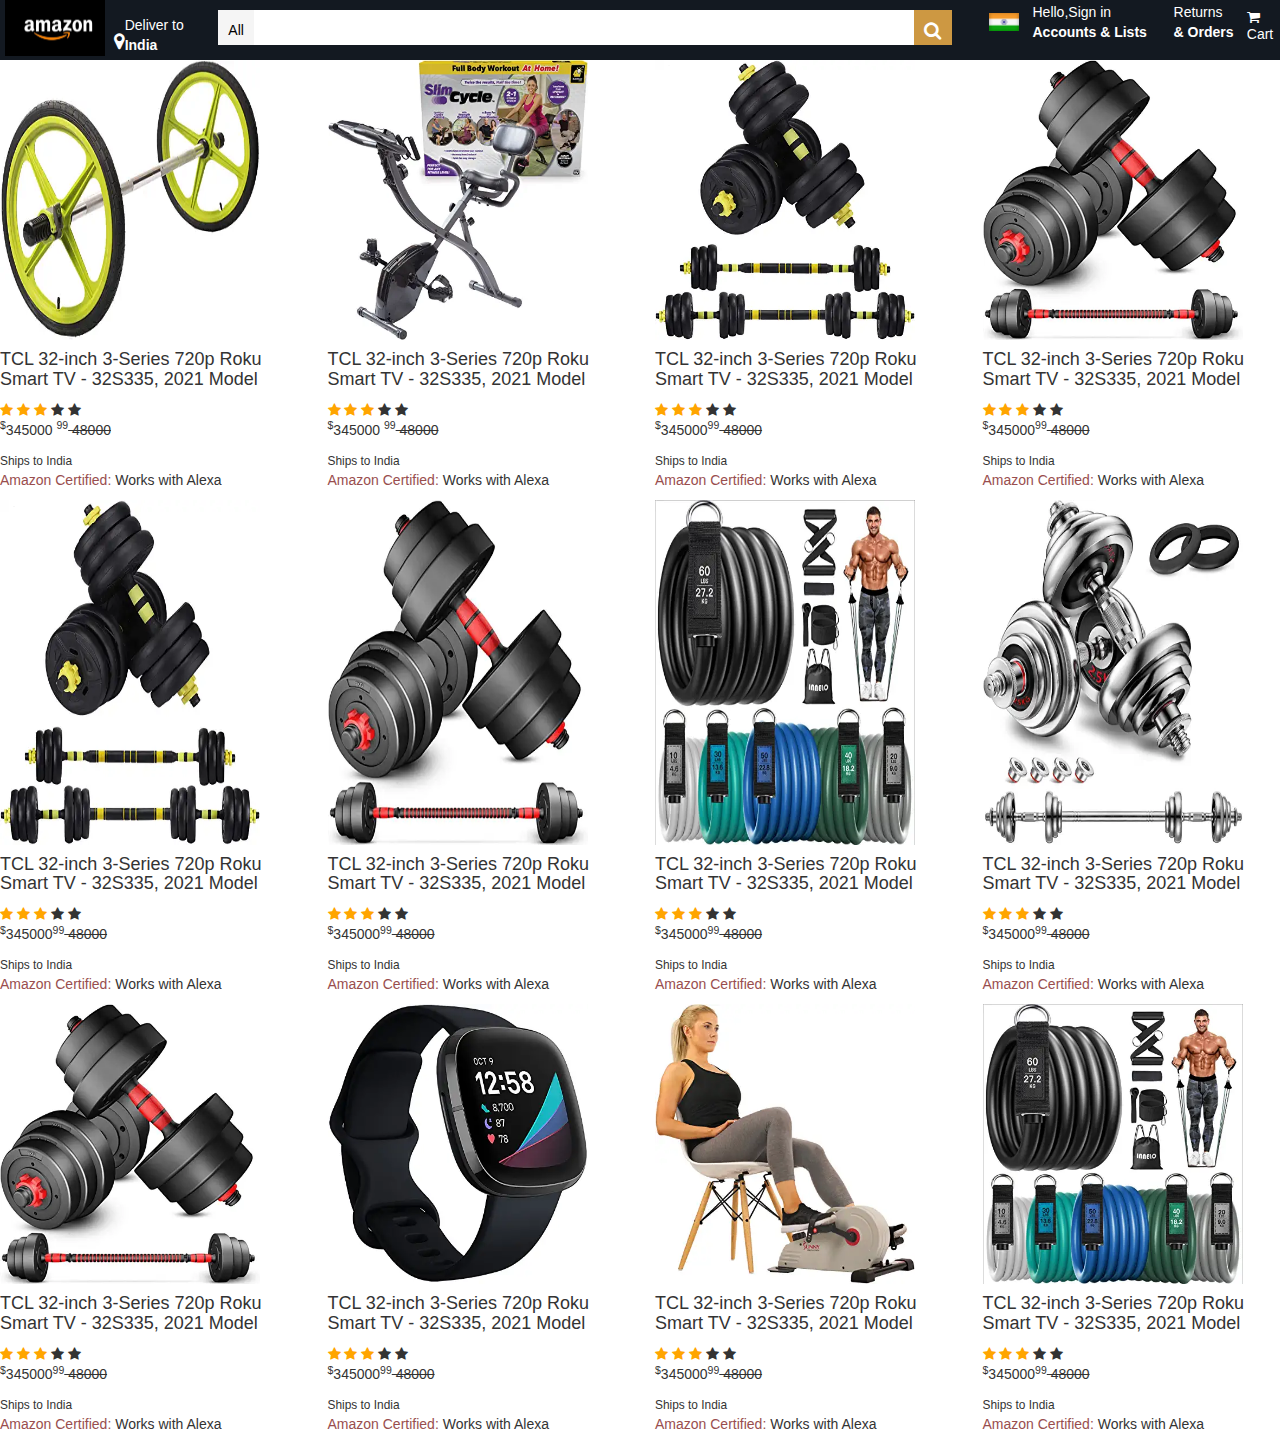
<file: product2.html>
<!DOCTYPE html>
<html lang="en">
<head>
    <style>
        .checked {
  color: orange;
}
    </style>
    <meta charset="UTF-8">
    <meta http-equiv="X-UA-Compatible" content="IE=edge">
    <meta name="viewport" content="width=device-width, initial-scale=1.0">
    <title>Document</title>
    <link rel="stylesheet" href="https://cdnjs.cloudflare.com/ajax/libs/font-awesome/4.7.0/css/font-awesome.min.css">
    <link href="style.css" rel="stylesheet">
    <link rel="stylesheet" href="https://maxcdn.bootstrapcdn.com/bootstrap/3.4.1/css/bootstrap.min.css">
    <script src="https://ajax.googleapis.com/ajax/libs/jquery/3.5.1/jquery.min.js"></script>
    <script src="https://maxcdn.bootstrapcdn.com/bootstrap/3.4.1/js/bootstrap.min.js"></script>
    <link href="https://maxcdn.bootstrapcdn.com/bootstrap/4.5.2/css/bootstrap.min.css">
    <script src="https://ajax.googleapis.com/ajax/libs/jquery/3.5.1/jquery.min.js"></script>
    <script src="https://cdnjs.cloudflare.com/ajax/libs/popper.js/1.16.0/umd/popper.min.js"></script>
    <script src="https://maxcdn.bootstrapcdn.com/bootstrap/4.5.2/js/bootstrap.min.js"></script>
</head>
<body>
    <div class="header">
        <div class="row">
            <div class="col-sm-2 header_logo">
                <div class="logo-1">
                    <a href="index.html"> <img src="images/amglogo.jpg" class="logo h11" alt=""></a>

                </div>
                <div class="head-data h11">
                    <i class="fa fa-map-marker fa-lg icon loc"></i>
                    <div class="content ">
                        <span class="text-white">Deliver to</span>
                        <span class="text-white"><b>India</b></span>
                    </div>
                </div>

            </div>
            <div class="col-sm-7 header_input">
                <span class="bg-secondary all">All</span>
                <input class="input" type="text">
                <div class="search">
                    <i class="fa fa-search fa-lg searchicon"></i>
                </div>

            </div>
            <div class="col-sm-3 header_part3">
                <div class="flag">
                    <img src="images/flag.jfif" width="30">
                </div>
                <div class="header_sign h11">
                    <a href="sign.html"><span class="hov">Hello,Sign in</span></a>
                    <a href="sign.html"><span><b class="hov">Accounts & Lists</b></span></a>
                </div>
                <div class="drop">
                    <i class="fas fa-caret-square-down"></i>
                </div>


                <div class="header_return h11">
                    <a href="signin.html"><span class="hov">Returns</span></a>
                    <a href="signin.html"><span><b class="hov">& Orders</b></span></a>
                </div>
                <div class="cart h11">
                    <i class="fa fa-shopping-cart" aria-hidden="true"></i>
                   <a href="cart.html"> <span class="hov">Cart</span></i></a>
                </div>
            </div>
        </div>
    </div>
<!-- @@@@@@@@@@@@@@@@@@@@@@@@@@@@@@@@@@@@@@@@@@@@@@@@ -->
    <div class="row mt-5">
        <div class="col-sm-3" >
            <img src="images/fit4.webp"width="260" height="280">
            <h4>TCL 32-inch 3-Series 720p Roku Smart TV - 32S335, 2021 Model</h4>
            <span class="fa fa-star checked"></span>
<span class="fa fa-star checked"></span>
<span class="fa fa-star checked"></span>
<span class="fa fa-star"></span>
<span class="fa fa-star"></span>
            <p><sup>$</sup>345000 <sup>99</sup><del>  48000</del></p>
            <small>Ships to India</small>
            <p><a style="color: rgb(153, 78, 78);">Amazon Certified:</a> Works with Alexa</p>
        </div>
        <div class="col-sm-3" >
            <img src="images/fit3.webp"width="260" height="280">
            <h4>TCL 32-inch 3-Series 720p Roku Smart TV - 32S335, 2021 Model</h4>
            <span class="fa fa-star checked"></span>
            <span class="fa fa-star checked"></span>
            <span class="fa fa-star checked"></span>
            <span class="fa fa-star"></span>
            <span class="fa fa-star"></span>
            <p><sup>$</sup>345000 <sup>99</sup><del>  48000</del></p>
            <small>Ships to India</small>
            <p><a style="color: rgb(153, 78, 78);">Amazon Certified:</a> Works with Alexa</p>
        </div>
        <div class="col-sm-3">
            <img src="images/fit2.webp"width="260" height="280">
            <h4>TCL 32-inch 3-Series 720p Roku Smart TV - 32S335, 2021 Model</h4>
            <span class="fa fa-star checked"></span>
            <span class="fa fa-star checked"></span>
            <span class="fa fa-star checked"></span>
            <span class="fa fa-star"></span>
            <span class="fa fa-star"></span>
            <p><sup>$</sup>345000<sup>99</sup><del>  48000</del></p>
            <small>Ships to India</small>
            <p><a style="color: rgb(153, 78, 78);">Amazon Certified:</a> Works with Alexa</p>
        </div>
        <div class="col-sm-3">
            <img src="images/fit1.webp"width="260"height="280">
            <h4>TCL 32-inch 3-Series 720p Roku Smart TV - 32S335, 2021 Model</h4>
            <span class="fa fa-star checked"></span>
            <span class="fa fa-star checked"></span>
            <span class="fa fa-star checked"></span>
            <span class="fa fa-star"></span>
            <span class="fa fa-star"></span>
            <p><sup>$</sup>345000<sup>99</sup><del>  48000</del></p>
            <small>Ships to India</small>
            <p><a style="color: rgb(153, 78, 78);">Amazon Certified:</a> Works with Alexa</p>
        </div>
    </div>
    <div class="row">
        <div class="col-sm-3" >
            <img src="images/fit2.webp"width="260"height="345">
            <h4>TCL 32-inch 3-Series 720p Roku Smart TV - 32S335, 2021 Model</h4>
            <span class="fa fa-star checked"></span>
            <span class="fa fa-star checked"></span>
            <span class="fa fa-star checked"></span>
            <span class="fa fa-star"></span>
            <span class="fa fa-star"></span>
            <p><sup>$</sup>345000<sup>99</sup><del>  48000</del></p>
            <small>Ships to India</small>
            <p><a style="color: rgb(153, 78, 78);">Amazon Certified:</a> Works with Alexa</p>
        </div>
        <div class="col-sm-3" >
            <img src="images/fit1.webp"width="260" height="345">
            <h4>TCL 32-inch 3-Series 720p Roku Smart TV - 32S335, 2021 Model</h4>
            <span class="fa fa-star checked"></span>
            <span class="fa fa-star checked"></span>
            <span class="fa fa-star checked"></span>
            <span class="fa fa-star"></span>
            <span class="fa fa-star"></span>
            <p><sup>$</sup>345000<sup>99</sup><del>  48000</del></p>
            <small>Ships to India</small>
            <p><a style="color: rgb(153, 78, 78);">Amazon Certified:</a> Works with Alexa</p>
        </div>
        <div class="col-sm-3">
            <img src="images/fit8.webp" width="260" height="345">
            <h4>TCL 32-inch 3-Series 720p Roku Smart TV - 32S335, 2021 Model</h4>
            <span class="fa fa-star checked"></span>
            <span class="fa fa-star checked"></span>
            <span class="fa fa-star checked"></span>
            <span class="fa fa-star"></span>
            <span class="fa fa-star"></span>
            <p><sup>$</sup>345000<sup>99</sup><del>  48000</del></p>
            <small>Ships to India</small>
            <p><a style="color: rgb(153, 78, 78);">Amazon Certified:</a> Works with Alexa</p>
        </div>
        <div class="col-sm-3">
            <img src="images/fit5.webp"width="260"height="345">
            <h4>TCL 32-inch 3-Series 720p Roku Smart TV - 32S335, 2021 Model</h4>
            <span class="fa fa-star checked"></span>
            <span class="fa fa-star checked"></span>
            <span class="fa fa-star checked"></span>
            <span class="fa fa-star"></span>
            <span class="fa fa-star"></span>
            <p><sup>$</sup>345000<sup>99</sup><del>  48000</del></p>
            <small>Ships to India</small>
            <p><a style="color: rgb(153, 78, 78);">Amazon Certified:</a> Works with Alexa</p>
        </div>
    </div>
    <div class="row">
        <div class="col-sm-3">
            <img src="images/fit1.webp" width="260"height="280">
            <h4>TCL 32-inch 3-Series 720p Roku Smart TV - 32S335, 2021 Model</h4>
            <span class="fa fa-star checked"></span>
            <span class="fa fa-star checked"></span>
            <span class="fa fa-star checked"></span>
            <span class="fa fa-star"></span>
            <span class="fa fa-star"></span>
            <p><sup>$</sup>345000<sup>99</sup><del>  48000</del></p>
            <small>Ships to India</small>
            <p><a style="color: rgb(153, 78, 78);">Amazon Certified:</a> Works with Alexa</p>
        </div>
        <div class="col-sm-3" >
            <img src="images/fit6.webp"width="260" height="280">
            <h4>TCL 32-inch 3-Series 720p Roku Smart TV - 32S335, 2021 Model</h4>
            <span class="fa fa-star checked"></span>
            <span class="fa fa-star checked"></span>
            <span class="fa fa-star checked"></span>
            <span class="fa fa-star"></span>
            <span class="fa fa-star"></span>
            <p><sup>$</sup>345000<sup>99</sup><del>  48000</del></p>
            <small>Ships to India</small>
            <p><a style="color: rgb(153, 78, 78);">Amazon Certified:</a> Works with Alexa</p>
        </div>
        <div class="col-sm-3">
            <img src="images/fit7.webp"width="260" height="280">
            <h4>TCL 32-inch 3-Series 720p Roku Smart TV - 32S335, 2021 Model</h4>
            <span class="fa fa-star checked"></span>
            <span class="fa fa-star checked"></span>
            <span class="fa fa-star checked"></span>
            <span class="fa fa-star"></span>
            <span class="fa fa-star"></span>
            <p><sup>$</sup>345000<sup>99</sup><del>  48000</del></p>
            <small>Ships to India</small>
            <p><a style="color: rgb(153, 78, 78);">Amazon Certified:</a> Works with Alexa</p>
        </div>
        <div class="col-sm-3">
            <img src="images/fit8.webp"width="260" height="280">
            <h4>TCL 32-inch 3-Series 720p Roku Smart TV - 32S335, 2021 Model</h4>
            <span class="fa fa-star checked"></span>
            <span class="fa fa-star checked"></span>
            <span class="fa fa-star checked"></span>
            <span class="fa fa-star"></span>
            <span class="fa fa-star"></span>
            <p><sup>$</sup>345000<sup>99</sup><del>  48000</del></p>
            <small>Ships to India</small>
            <p><a style="color: rgb(153, 78, 78);">Amazon Certified:</a> Works with Alexa</p>
        </div>
    </div>
</body>
</html>
</file>
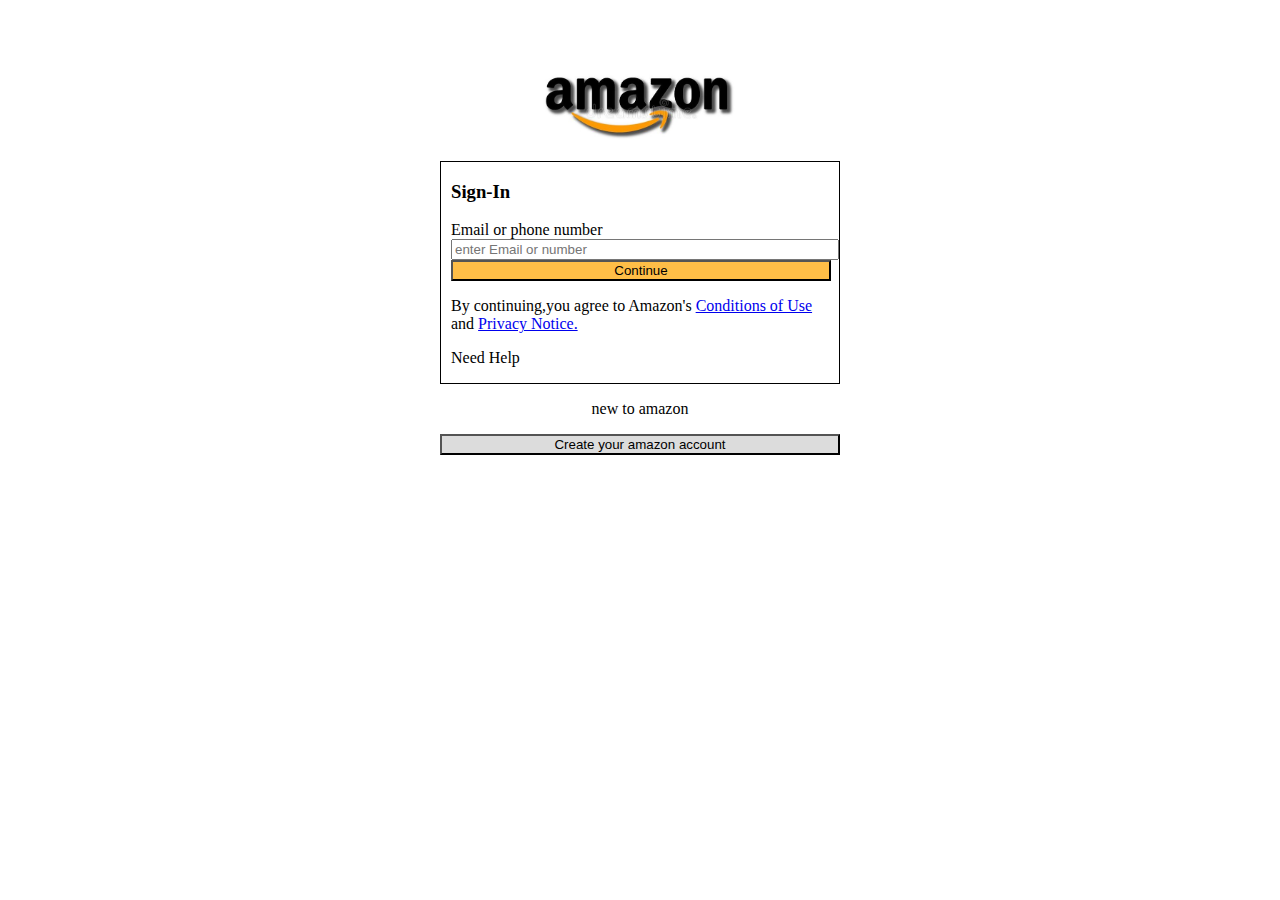
<file: sign.html>
<!DOCTYPE html>
<html lang="en">

<head>
    <meta charset="UTF-8">
    <meta http-equiv="X-UA-Compatible" content="IE=edge">
    <meta name="viewport" content="width=device-width, initial-scale=1.0">
    <title>Document</title>
       
    <link rel="stylesheet" href="https://cdnjs.cloudflare.com/ajax/libs/font-awesome/4.7.0/css/font-awesome.min.css">

       
    <link href="https://cdn.jsdelivr.net/npm/bootstrap@5.0.2/dist/css/bootstrap.min.css" rel="stylesheet"        
        integrity="sha384-EVSTQN3/azprG1Anm3QDgpJLIm9Nao0Yz1ztcQTwFspd3yD65VohhpuuCOmLASjC" crossorigin="anonymous">
</head>

<body>
    <div style="width: 400px;margin: auto;">
        <a href="index.html"><img src="images/sign.jpg" width="200" style="margin-left:100px"></a>
        <form class="abc" style="border: 1px solid black; padding-left: 10px;" >
            <label>
                <h3>Sign-In</h3>
            </label>
            <div class="mt-4">
                <label>Email or phone number</label>

            </div>
            <div class="mt-2">
                <input type="text" placeholder="enter Email or number" style="width: 380px; ">

            </div>
            <button class="mt-2" style="width: 380px; background-color: rgb(255, 190, 71);">Continue</button>
             
            <p>By continuing,you agree to Amazon's <a href="#" class="aa">Conditions of Use</a> and <a href="#"
                    class="aa">Privacy Notice.</a></p>
            <p>Need Help</p>
        </form>
        <p style="text-align: center;"> new to amazon</p>
       <a href="signin.html"> <button  style="width: 400px; background-color:gainsboro">Create your amazon account</button></a>
    </div>

</body>

</html>
</file>
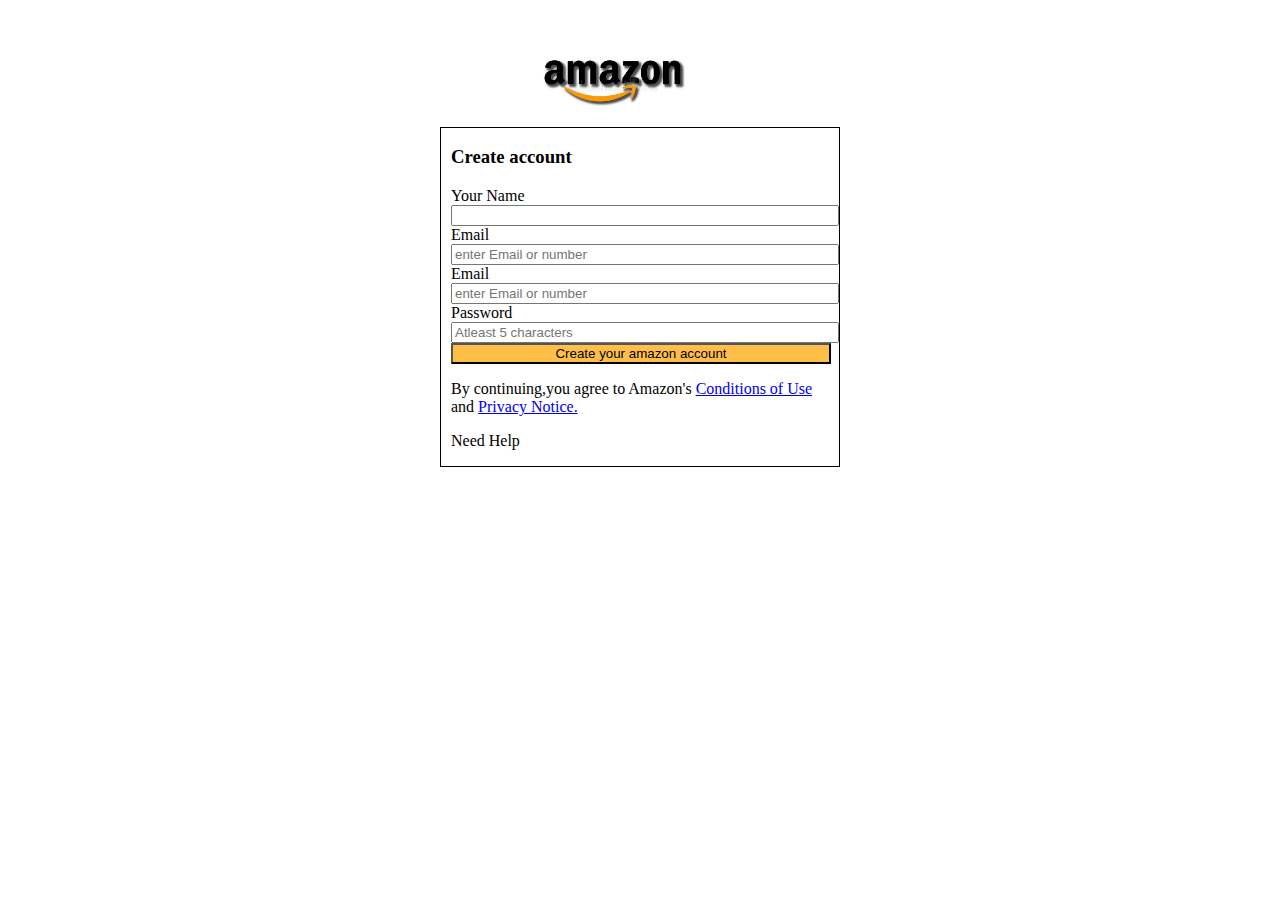
<file: signin.html>
<!DOCTYPE html>
<html lang="en">

<head>
    <meta charset="UTF-8">
    <meta http-equiv="X-UA-Compatible" content="IE=edge">
    <meta name="viewport" content="width=device-width, initial-scale=1.0">
    <title>Document</title>
       
    <link rel="stylesheet" href="https://cdnjs.cloudflare.com/ajax/libs/font-awesome/4.7.0/css/font-awesome.min.css">

       
    <link href="https://cdn.jsdelivr.net/npm/bootstrap@5.0.2/dist/css/bootstrap.min.css" rel="stylesheet"        
        integrity="sha384-EVSTQN3/azprG1Anm3QDgpJLIm9Nao0Yz1ztcQTwFspd3yD65VohhpuuCOmLASjC" crossorigin="anonymous">
</head>

<body>
    <div style="width: 400px; margin: auto;">
        <a href="index.html"><img src="images/sign.jpg" width="150" style="margin-left:100px"></a>
        <form class="abc" style="border: 1px solid black; padding-left: 10px; margin-top: 3px;" >
            <label>
                <h3>Create account</h3>
            </label>
            <div class="mt-2">
                <label>Your Name</label>

            </div>
            <div class="mt-2">
                <input type="text"  style="width: 380px; ">

            </div>

            <div class="mt-2">
                <label>Email</label>

            </div>
            <div class="mt-2">
                <input type="text" placeholder="enter Email or number" style="width: 380px; ">


            </div>
            <div class="mt-2">
                <label>Email</label>

            </div>
            <div class="mt-2">
                <input type="text" placeholder="enter Email or number" style="width: 380px; ">
                

            </div>
            <div class="mt-2">
                <label>Password</label>

            </div>
            <div class="mt-2">
                <input type="text" placeholder="Atleast 5 characters" style="width: 380px; ">

            </div>
            <button class="mt-2" style="width: 380px; background-color: rgb(255, 190, 71);">Create your amazon account</button>
             
            <p>By continuing,you agree to Amazon's <a href="#" class="aa">Conditions of Use</a> and <a href="#"
                    class="aa">Privacy Notice.</a></p>
            <p>Need Help</p>
        </form>
    </div>

</body>

</html>
</file>
<file: style.css>
.header{
    background-color: #131921;
    height: 60px;
    color: white;
    align-items: center;
 
}
.hov {
    text-decoration: none;
    color: white;
}

.h11:hover {
    border: 1px solid white;
    padding: 1px;
    color:white;
    text-decoration: none;
}



.logo-1 img
{
    width:100px;

}

.header_logo{
    display:flex;
    justify-content: space-around;
}
/* //deliver to india */
.head-data
{
    display: flex;
    margin-top:15px;
}
.content{
    display: flex;
    flex-direction:column;
}
.loc{
    margin-top: 20px;
}
/* @@@@@@@@@@@@@@@@@@@@@@@@@@@@ */
.header_input{
    display:flex;
    margin-top: 10px;
    height: 35px;
    width:480px;
    border-radius:5px;
}
.all{
    background-color:whitesmoke;
    color:black;
    padding:10px;
}
.input{
    height: 35px;
    width:700px;
    padding: 10px;
    border: none;
}
.search{
    background-color: #cd9842;
    width:40px;
    padding:10px;
}
/* @@@@@@@@@@@@@@@@@@@@@@@@@@@@@@@@@@@ */
.header_logo{
    display:flex;
}
.header_sign{
    display: flex;
    flex-direction:column;
}
.header_return{
    display: flex;
    flex-direction:column;
}
.header_part3{
    display:flex;
    align-items: center;
    justify-content: space-around;
}
.cart{
    margin-top: 10px;
    display:flex;
    flex-direction: column;
}

.text{
    display: block;
    text-align:center;
    background-color: #4b4d4d;
    color:white;
    padding:15px;
}
/* //navigation */
.menu-bar{
    display:flex;
    background: rgb(38, 38, 80);
    
}
/* .list
{
    display: flex;
    justify-content:space-between ;
} */
ul{
    display:flex;
    list-style: none;
 }  

li a{
    text-decoration: none;
    color:white;
}
.ss{
    display: flex;
    width:5px;
    justify-content: space-between
    ;
}
.last{
    text-align:right;
}

/* footer */
.Footer{
    background-color: rgb(97, 52, 221);
    margin-top:-10px;
}
.row_footer2{
    display: flex;
    height:450px;
    background-color: rgb(20, 18, 16);
    justify-content: space-evenly;
    padding: 10px;
    
}
.col_foot1{
    display:flex;
    flex-direction: column;
    color:white;
}
.col_foot2{
    display:flex;
    flex-direction: column;
    color:white;
}
.col_foot3{
    display:flex;
    flex-direction: column;
    color:white;
}

.col_foot4{
    display:flex;
    flex-direction: column;
    color:white;
}
/* footer closee............ */

.header_sign{
    display: flex;
}

.india{
    margin-top:15px;
}
.flag{
    display:flex;
}
.hover:hover .hoverlist{
    display: block;
}

.hoverlist{
    display: none;
} 
.game{
    background: white;
    border:1px solid white;
}
</file>
